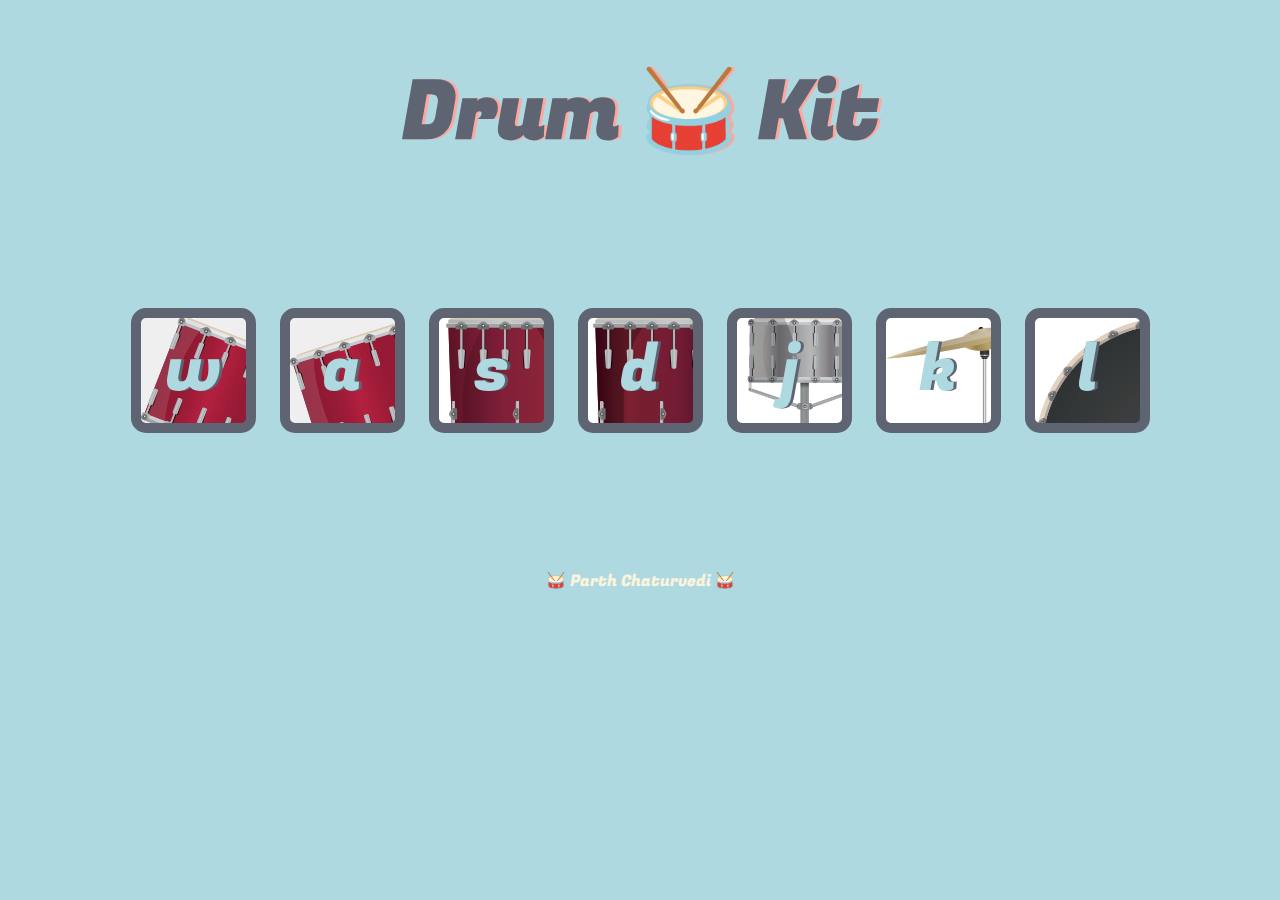
<file: Drum_Kit/index.html>
<!DOCTYPE html>
<html lang="en" dir="ltr">

<head>
  <meta charset="utf-8">
  <title>Drum Kit</title>
  <link rel="stylesheet" href="styles.css">
  <link rel="preconnect" href="https://fonts.gstatic.com">
  <link href="https://fonts.googleapis.com/css2?family=Fugaz+One&display=swap" rel="stylesheet">
</head>

<body>

  <h1 id="title">Drum 🥁 Kit</h1>
  <div class="set">
    <button class="w drum">w</button>
    <button class="a drum">a</button>
    <button class="s drum">s</button>
    <button class="d drum">d</button>
    <button class="j drum">j</button>
    <button class="k drum">k</button>
    <button class="l drum">l</button>
  </div>

  <script type="text/javascript" src="index.js"></script>

</body>

<footer>🥁 Parth Chaturvedi 🥁</footer>

</html>
</file>
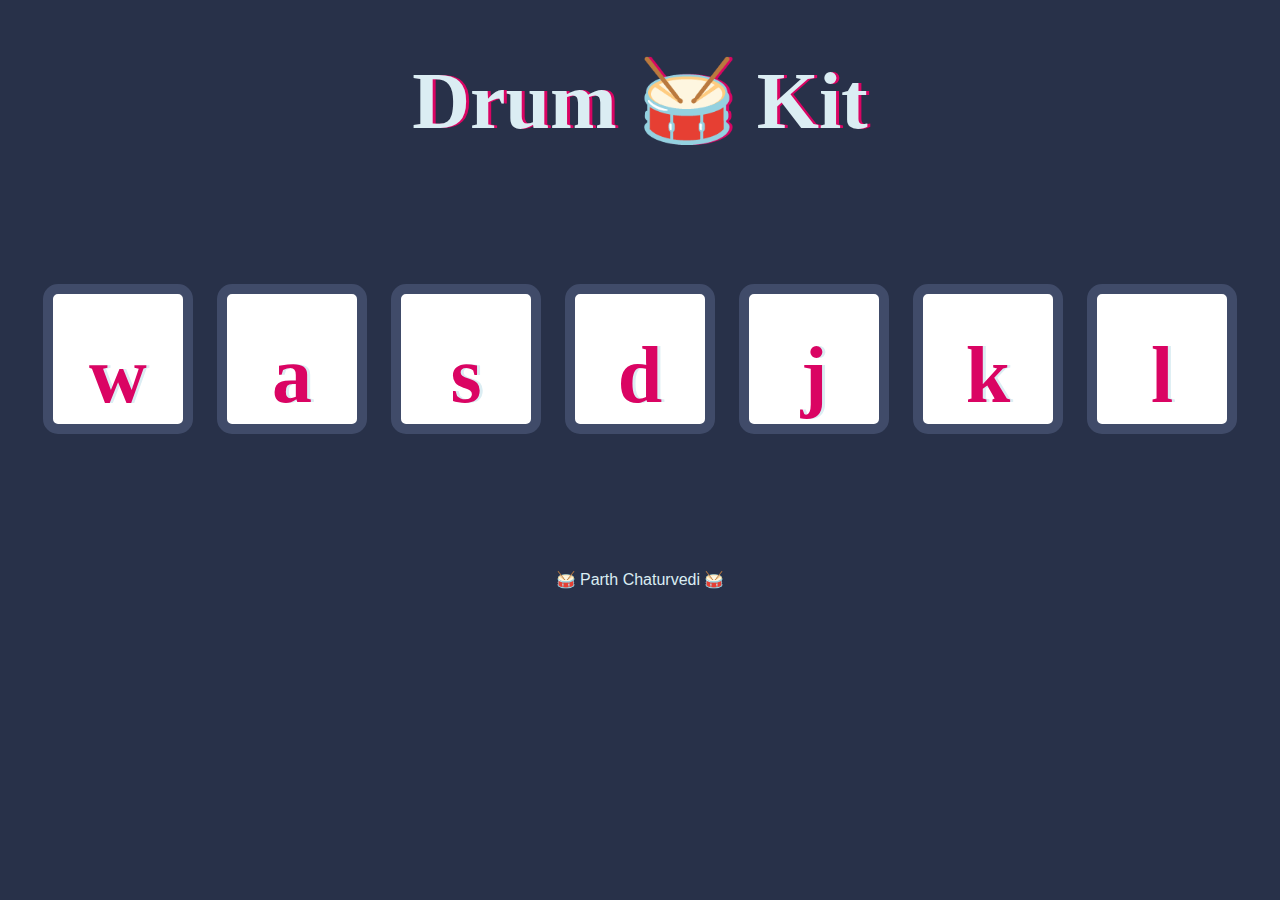
<file: Drum_Kit/index2.html>
<!DOCTYPE html>
<html lang="en" dir="ltr">

<head>
  <meta charset="utf-8">
  <title>Drum Kit</title>
  <link rel="stylesheet" href="styles2.css">
  <link rel="preconnect" href="https://fonts.gstatic.com">
  <link href="https://fonts.googleapis.com/css2?family=Roboto&display=swap" rel="stylesheet">
</head>

<body>

  <h1 id="title">Drum 🥁 Kit</h1>
  <div class="set">
    <button class="w drum">w</button>
    <button class="a drum">a</button>
    <button class="s drum">s</button>
    <button class="d drum">d</button>
    <button class="j drum">j</button>
    <button class="k drum">k</button>
    <button class="l drum">l</button>
  </div>

</body>

<footer>🥁 Parth Chaturvedi 🥁</footer>

</html>
</file>
<file: Drum_Kit/styles.css>
/******************************TAG_SELECTOR************************************/
body{
  background-color: #AED9E0;
  text-align: center;
  font-family: 'Fugaz One', cursive;
}

h1{
  font-size: 5rem;
  color: #5E6472;
  text-shadow: 3px 0 #FFA69E;
}

footer{
  color: #FAF3DD;
}

/*****************************CLASS_SELECTOR***********************************/

.set {
  margin: 10% auto;
}

.drum{
  outline: none;
  border-radius: 15px;
  border: 10px solid #5E6472;
  font-family: 'Fugaz One', cursive;
  color: #AED9E0;
  font-size: 4rem;
  margin: 10px;
  width: 125px;
  height: 125px;
  display: inline-block;
  text-shadow: 3px 0 #5E6472;
}

.w {
  background-image: url('images/tom1.png');
}

.a {
  background-image: url('images/tom2.png');
}

.s {
  background-image: url('images/tom3.png');
}

.d {
  background-image: url('images/tom4.png');
}

.j {
  background-image: url('images/snare.png');
}

.k {
  background-image: url('images/crash.png');
}

.l {
  background-image: url('images/kick.png');
}

.game-over {
  background-color: red;
  opacity: 0.8;
}

.pressed {
  box-shadow: 0 3px 4px 0 #DBEDF3;
  opacity: 0.5;
}

.red {
  color: red;
}
</file>
<file: Drum_Kit/styles2.css>
body {
  text-align: center;
  background-color: #283149;
}

h1 {
  font-size: 5rem;
  color: #DBEDF3;
  font-family: "Arvo", cursive;
  text-shadow: 3px 0 #DA0463;

}

footer {
  color: #DBEDF3;
  font-family: sans-serif;
}

.w {

}

.a {

}

.s {

}

.d {

}

.j {

}

.k {

}

.l {

}

.set {
  margin: 10% auto;
}

.game-over {
  background-color: red;
  opacity: 0.8;
}

.pressed {
  box-shadow: 0 3px 4px 0 #DBEDF3;
  opacity: 0.5;
}

.red {
  color: red;
}

.drum {
  outline: none;
  border: 10px solid #404B69;
  font-size: 5rem;
  font-family: 'Arvo', cursive;
  line-height: 2;
  font-weight: 900;
  color: #DA0463;
  text-shadow: 3px 0 #DBEDF3;
  border-radius: 15px;
  display: inline-block;
  width: 150px;
  height: 150px;
  text-align: center;
  margin: 10px;
  background-color: white;
}
</file>
